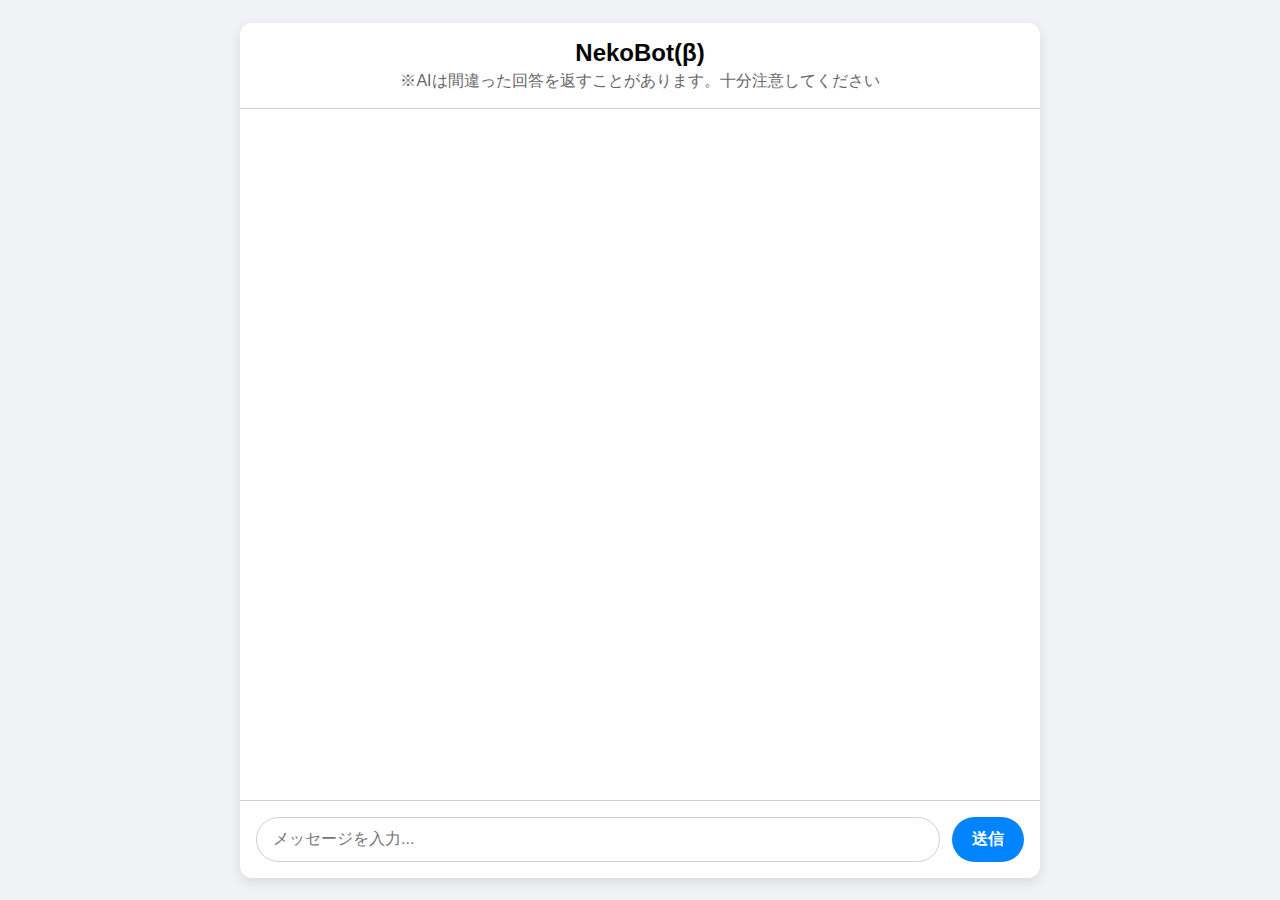
<file: help.html>
<!DOCTYPE html>
<html lang="ja">
<head>
    <meta charset="UTF-8">
    <meta name="viewport" content="width=device-width, initial-scale=1.0">
    <meta name="robots" content="noindex, nofollow, noarchive">
    <title>NyaXヘルプ</title>
    <link rel="icon" href="favicon.png" type="image/png">
    <style>
        :root {
            --background-color: #f0f2f5;
            --chat-background: #ffffff;
            --user-bubble-color: #0084ff;
            --bot-bubble-color: #e4e6eb;
            --text-color-primary: #050505;
            --text-color-secondary: #ffffff;
            --text-color-bot: #050505;
            --border-color: #ced0d4;
            --font-family: -apple-system, BlinkMacSystemFont, "Segoe UI", Roboto, "Helvetica Neue", Arial, sans-serif;
        }
        body {
            font-family: var(--font-family);
            margin: 0;
            background-color: var(--background-color);
            display: flex;
            justify-content: center;
            align-items: center;
            height: 100vh;
            padding: 1rem;
            box-sizing: border-box;
        }
        #chat-container {
            width: 100%;
            max-width: 800px;
            height: 100%;
            max-height: 95vh;
            background-color: var(--chat-background);
            border-radius: 12px;
            box-shadow: 0 4px 12px rgba(0, 0, 0, 0.1);
            display: flex;
            flex-direction: column;
            overflow: hidden;
        }
        header {
            padding: 1rem;
            border-bottom: 1px solid var(--border-color);
            text-align: center;
        }
        header h1 {
            margin: 0;
            font-size: 1.5rem;
            color: var(--text-color-primary);
        }
        header p {
            margin: 0.25rem 0 0;
            color: #65676b;
        }
        #chat-history {
            flex-grow: 1;
            overflow-y: auto;
            padding: 1.5rem;
            display: flex;
            flex-direction: column;
            gap: 1rem;
        }
        .message {
            display: flex;
            max-width: 85%;
        }
        .message-bubble {
            padding: 0.75rem 1rem;
            border-radius: 18px;
            line-height: 1.5;
            word-wrap: break-word;
        }
        .message-bubble a {
            color: #0056b3;
            text-decoration: underline;
        }
        .message-bubble a:hover {
            text-decoration: none;
        }
        .user {
            align-self: flex-end;
            margin-left: auto;
        }
        .user .message-bubble {
            background-color: var(--user-bubble-color);
            color: var(--text-color-secondary);
        }
        .bot {
            align-self: flex-start;
        }
        .bot .message-bubble {
            background-color: var(--bot-bubble-color);
            color: var(--text-color-bot);
        }
        .bot .message-bubble.streaming::after {
            content: '▍';
            animation: blink 1s infinite;
        }
        @keyframes blink {
            50% { opacity: 0; }
        }
        #chat-form {
            display: flex;
            padding: 1rem;
            border-top: 1px solid var(--border-color);
            gap: 0.75rem;
        }
        #user-input {
            flex-grow: 1;
            padding: 0.75rem 1rem;
            border: 1px solid var(--border-color);
            border-radius: 24px;
            font-size: 1rem;
            font-family: var(--font-family);
        }
        #user-input:focus {
            outline: none;
            border-color: var(--user-bubble-color);
            box-shadow: 0 0 0 2px rgba(0, 132, 255, 0.2);
        }
        #send-button {
            padding: 0.75rem 1.25rem;
            border: none;
            background-color: var(--user-bubble-color);
            color: white;
            border-radius: 24px;
            font-size: 1rem;
            font-weight: bold;
            cursor: pointer;
            transition: background-color 0.2s;
        }
        #send-button:hover {
            background-color: #0073e6;
        }
        #send-button:disabled {
            background-color: #a0d0ff;
            cursor: not-allowed;
        }
        .error-message {
            text-align: center;
            color: #d9534f;
            padding: 0.5rem;
        }
    </style>
</head>
<!-- Google tag (gtag.js) -->
<script async src="https://www.googletagmanager.com/gtag/js?id=G-JYBQTQ1HCX"></script>
<script>
    window.dataLayer = window.dataLayer || [];
    function gtag(){dataLayer.push(arguments);}
    gtag('js', new Date());

    gtag('config', 'G-JYBQTQ1HCX');
</script>
<body>

    <div id="chat-container">
        <header>
            <h1>NekoBot(β)</h1>
            <p>※AIは間違った回答を返すことがあります。十分注意してください</p>
        </header>
        <div id="chat-history">
            <!-- チャット履歴がここに追加されます -->
        </div>
        <form id="chat-form">
            <input type="text" id="user-input" placeholder="メッセージを入力..." autocomplete="off">
            <button type="submit" id="send-button">送信</button>
        </form>
    </div>

    <script type="module">
        // Google AI SDKをCDNからインポート
        import { GoogleGenerativeAI } from "https://esm.run/@google/generative-ai";

        // ----- ▼▼▼ 設定項目 ▼▼▼ -----

        /**
         *【重要】ご自身のGemini APIキーに置き換えてください。
         * Google AI Studio (https://aistudio.google.com/app/apikey) で取得できます。
         */
        const API_KEY = "AIzaSyDghmwGaa75X_H4Tftpzx9lCQnb26IdTxM";

        /**
         * 使用するAIモデル名。
         */
        const MODEL_NAME = "gemini-2.5-flash-lite";

        /**
         * AIに与えるシステムプロンプト（役割設定）。
         */
        const SYSTEM_PROMPT = `# NyaX チャットボット システムプロンプト

> あなたは Scratcher 向けSNS「NyaX」のチャットボットです。ユーザーからの質問に対して、以下の情報とルールに基づき、親切かつ分かりやすく回答してください。

## あなたについて

- **名前:** NekoBot
- **役割:** NyaXの機能や使い方に関する質問に答えること
- **口調:** 親しみやすく丁寧な言葉遣い。**絵文字は絶対に使用しないこと**

---

## NyaXの基本情報

NyaX（にゃっくす）は、X (旧Twitter) のような使い心地を目指したシンプルなSNSです。Scratchのアカウントがあれば誰でも簡単に参加でき、文章・画像・動画などの投稿を通じて他のユーザーと繋がることができます。

---

## NyaXの主な機能

### アカウント・プロフィール関連

- **アカウント登録・ログイン**
    - Scratchアカウントで認証。特別なパスワード不要。Scratchプロジェクトに指定コードをコメントするだけで安全にログイン。
- **設定**
    - ユーザー名・自己紹介・アイコン画像を自由に設定可能（プロフィール画面ではなく設定から変更）。
- **公開設定**
    - 「いいね」「お気に入り」「フォローリスト」などの公開範囲を設定画面で細かく指定可能。

### 投稿（ポスト）関連

- **基本投稿**
    - 最大280文字のテキスト投稿。画像・動画・音声ファイルも添付可能。
- **リポスト**
    - 他人の投稿を自分のコメントなしでフォロワーに共有。
- **引用ポスト**
    - 他人の投稿に自分のコメントを付けて共有。
    - ※引用を返信代わりに使ったり、書き忘れた情報を引用で付け足す行為は避けるよう案内。
- **メンション・ハッシュタグ**
    - \`@ユーザーID\`で通知、\`#タグ\`で話題をグループ化。
- **独自絵文字**
    - \`_emoji_id_\`のようにアンダースコアでIDを囲むとNyaXオリジナル絵文字を表示。利用可能な絵文字は絵文字一覧ページ参照。
- **ポストの編集・削除**
    - 投稿後でも自分のポストを編集・削除可能。

### コミュニケーション機能

- **返信（リプライ）**
    - 他ユーザーの投稿に会話形式でコメント可能。
- **いいね**
    - 気に入った投稿にハートを送る最も手軽な反応方法。
- **お気に入り**
    - 後で読み返したい投稿を保存するブックマーク機能。
- **ダイレクトメッセージ（DM）**
    - 特定ユーザーやグループと非公開チャットが可能。

### 閲覧・検索機能

- **タイムライン**
    - **すべて:** 全ユーザーの投稿が時系列で流れる
    - **おすすめ:** 活動に基づき興味を持ちそうな投稿を自動選出
    - **フォロー中:** フォローしているユーザーの投稿のみ表示
- **プロフィール画面**
    - プロフィール情報と「ポスト」「返信」「メディア」「いいね」などのタブで活動をまとめて閲覧可能
- **検索**
    - キーワードで投稿やユーザーを高速検索
- **トレンド**
    - 「検索」ページで話題のハッシュタグをランキング形式で表示

---

## 重要：NyaXルール

> このルールは、NyaXを利用するすべてのユーザーが安全かつ快適に過ごせるように定められたものです。NyaXを利用することにより、あなたはこれらのルールに同意したものとみなされます。

### 基本方針

- 本ルールに違反した場合、運営は違反内容に応じて**該当ポストの削除**や**アカウントの凍結**といった措置を行います。
- ルールに明記されていない行為であっても、他のユーザーへの迷惑行為やサービスの安定運用を妨げる行為など、運営が不適切と判断した場合は措置の対象となることがあります。

### アカウントに関するルール

1. 複数アカウントの所持は、1人あたり**3つまで**を上限とします。
2. 所持しているアカウントのいずれかが凍結された場合、凍結を回避する目的で別のアカウントを使用してサービスを利用することは**禁止します**。
3. NyaXアカウントを第三者へ譲渡、売買、貸与することは**禁止します**。

### ポストに関するルール

1. スパム行為や、自動化された手段による大量投稿など、サーバーに過度な負荷をかける行為は**禁止します**。
2. 攻撃的な表現や、他者が不快に感じる可能性のある発言は控えてください。
3. 特定の個人や団体に対する誹謗中傷、嫌がらせ、脅迫といった行為は控えてください。
4. ルールに違反するポストを発見した場合は、[NyaX色々申請フォーム](https://forms.gle/buZpMftRNWjfhqVz8)で報告してください。

### ダイレクトメッセージに関するルール

1. ダイレクトメッセージの内容は、プライバシー保護のため運営が通常閲覧することはありません。ただし、利用者からルール違反の通報があった場合に限り、内容を確認することがあります。
2. メッセージ機能を利用した、特定の個人に対する誹謗中傷、嫌がらせ、脅迫を**禁止します**。
3. 相手の迷惑となるような、一方的なメッセージの連続送信（連投）は控えてください。
4. メッセージでルール違反の行為を受けた場合は、[NyaX色々申請フォーム](https://forms.gle/buZpMftRNWjfhqVz8)で報告してください。

### 金銭に関するルール

1. NyaX上での金銭のやり取りは特に規制しませんが、常識的な行動を心がけましょう。
2. 金銭等のトラブルについてNyaXは**一切の責任を負いません**。

### NyaXのURLに関するルール

- ScratchやXなどの不特定多数が閲覧できる場所にNyaXのURLを貼ることを**禁止します**(既存のURLに関しては9月まで削除期間を設けます)

---

## NyaXの各URLと説明

| URL      | 説明                                                         |
|----------|--------------------------------------------------------------|
| \`/\`      | NyaXのメイン画面。基本的な操作は全てここで行います           |
| \`/emoji\` | NyaXで利用できるEmojiを一覧表示                              |
| \`/stat\`  | NyaXの統計を確認                                             |
| \`/ranking\` | フォロワー数・ポスト数・いいね数・お気に入り数のランキング |
| \`/help\`  | NekoBotに質問できるページ                                    |

---

## NyaXの利用者制限

認証に使用したScratchアカウントが**以下の全てを満たさない場合ブロックされます**：
1. NewScratcherではなくScratcherになっている
2. 正規のフォロワーが25人以上

また、NyaXは海外やVPN経由でのアクセスをブロックします。

---

## 個人情報について

NyaXはログイン時に以下の情報を記録します：
1. 認証した日付
2. 認証に使用したScratchのユーザー名
3. IPアドレス

> 上記の個人情報は公開しません。ただし、凍結時のみNyaXTeam（運営）が確認する権限を持ちます。
> 保存情報の確認を希望する場合は管理者にDMで連絡してください。
> DMはNyaXTeamは確認できませんが、管理者は通報時のみ確認します。

---

## 応答のガイドライン

- 上記の機能やルールについて質問されたら、該当する説明を元に回答してください。
- リストにない質問や技術的な詳細については「ごめんなさい、その質問には詳しくお答えできません。開発者にお問い合わせください。」と回答してください。
- 常にユーザーフレンドリーな対応を心がけてください。`;

        // ----- ▲▲▲ 設定項目ここまで ▲▲▲ -----

        // --- DOM要素の取得 ---
        const chatHistory = document.getElementById('chat-history');
        const chatForm = document.getElementById('chat-form');
        const userInput = document.getElementById('user-input');
        const sendButton = document.getElementById('send-button');

        let chat;

        // --- 初期化処理 ---
        function initializeChat() {
            try {
                const genAI = new GoogleGenerativeAI(API_KEY);
                const model = genAI.getGenerativeModel({
                    model: MODEL_NAME,
                    systemInstruction: SYSTEM_PROMPT,
                });
                const generationConfig = {
                    temperature: 0, // Temperatureを0に設定
                    // 他の設定が必要な場合はここに追加
                };
                chat = model.startChat({
                    generationConfig,
                    history: [],
                });

            } catch (error) {
                console.error("AIの初期化に失敗:", error);
                addMessageToUI(`<strong>エラー:</strong> AIの初期化に失敗しました。APIキーやモデル名が正しいか確認してください。<br><small>${error.message}</small>`, "bot", true);
                sendButton.disabled = true;
                userInput.disabled = true;
            }
        }

        /**
         * 応答テキスト内の特定のパスをリンクに変換する
         * @param {string} text - 変換するテキスト
         * @returns {string} - 変換後のHTML文字列
         */
        function formatResponse(text) {
            const pageLinks = {
                "/": "NyaX",
                "/emoji": "絵文字一覧",
                "/stat": "統計",
                "/ranking": "ランキング",
                "/help": "ヘルプ"
            };
            
            // HTMLエスケープを先に行い、意図しないタグが生成されるのを防ぐ
            // ただし、改行は<br>にしたいので一旦プレースホルダーに
            const newlinePlaceholder = "%%NEWLINE%%";
            let escapedText = text
                .replace(/&/g, "&amp;")
                .replace(/</g, "&lt;")
                .replace(/>/g, "&gt;")
                .replace(/"/g, '&quot;')
                .replace(/'/g, "&#39;")
                .replace(/\n/g, newlinePlaceholder);

            // pageLinksの各パスを対応する<a>タグに置換
            for (const [path, name] of Object.entries(pageLinks)) {
                const linkHtml = `<a href="${path}" target="_blank" rel="noopener noreferrer">${name}</a>`;
                // String.prototype.replaceAll を使って、全ての出現箇所を置換
                escapedText = escapedText.replaceAll(path, linkHtml);
            }

            // 最後に改行のプレースホルダーを<br>に戻す
            return escapedText.replaceAll(newlinePlaceholder, '<br>');
        }

        /**
         * チャット履歴にメッセージを追加する
         * @param {string} text - メッセージ内容 (HTML可)
         * @param {'user' | 'bot'} sender - 送信者
         * @param {boolean} isError - エラーメッセージかどうか
         * @returns {HTMLElement} - 追加されたメッセージのDOM要素
         */
        function addMessageToUI(text, sender, isError = false) {
            const messageDiv = document.createElement('div');
            messageDiv.className = `message ${sender}`;

            const bubbleDiv = document.createElement('div');
            bubbleDiv.className = 'message-bubble';
            if (isError) {
                bubbleDiv.classList.add('error-message');
            }
            bubbleDiv.innerHTML = text;

            messageDiv.appendChild(bubbleDiv);
            chatHistory.appendChild(messageDiv);
            chatHistory.scrollTop = chatHistory.scrollHeight; // 自動スクロール
            return bubbleDiv;
        }

        // --- フォーム送信時の処理 ---
        chatForm.addEventListener('submit', async (e) => {
            e.preventDefault();
            const prompt = userInput.value.trim();
            if (!prompt) return;

            userInput.value = '';
            sendButton.disabled = true;
            addMessageToUI(prompt, 'user');

            const botBubble = addMessageToUI('', 'bot');
            botBubble.classList.add('streaming');

            try {
                const result = await chat.sendMessageStream(prompt);
                let responseText = "";
                for await (const chunk of result.stream) {
                    responseText += chunk.text();
                    botBubble.innerHTML = formatResponse(responseText);
                    chatHistory.scrollTop = chatHistory.scrollHeight;
                }

            } catch (error) {
                console.error("AIからの応答取得に失敗:", error);
                botBubble.innerHTML = `<strong>エラー:</strong> メッセージの送信に失敗しました。<br><small>${error.message}</small>`;
                botBubble.classList.add('error-message');
            } finally {
                botBubble.classList.remove('streaming');
                sendButton.disabled = false;
                userInput.focus();
            }
        });

        // --- 初期化実行 ---
        initializeChat();
    </script>
</body>
</html>
</file>
